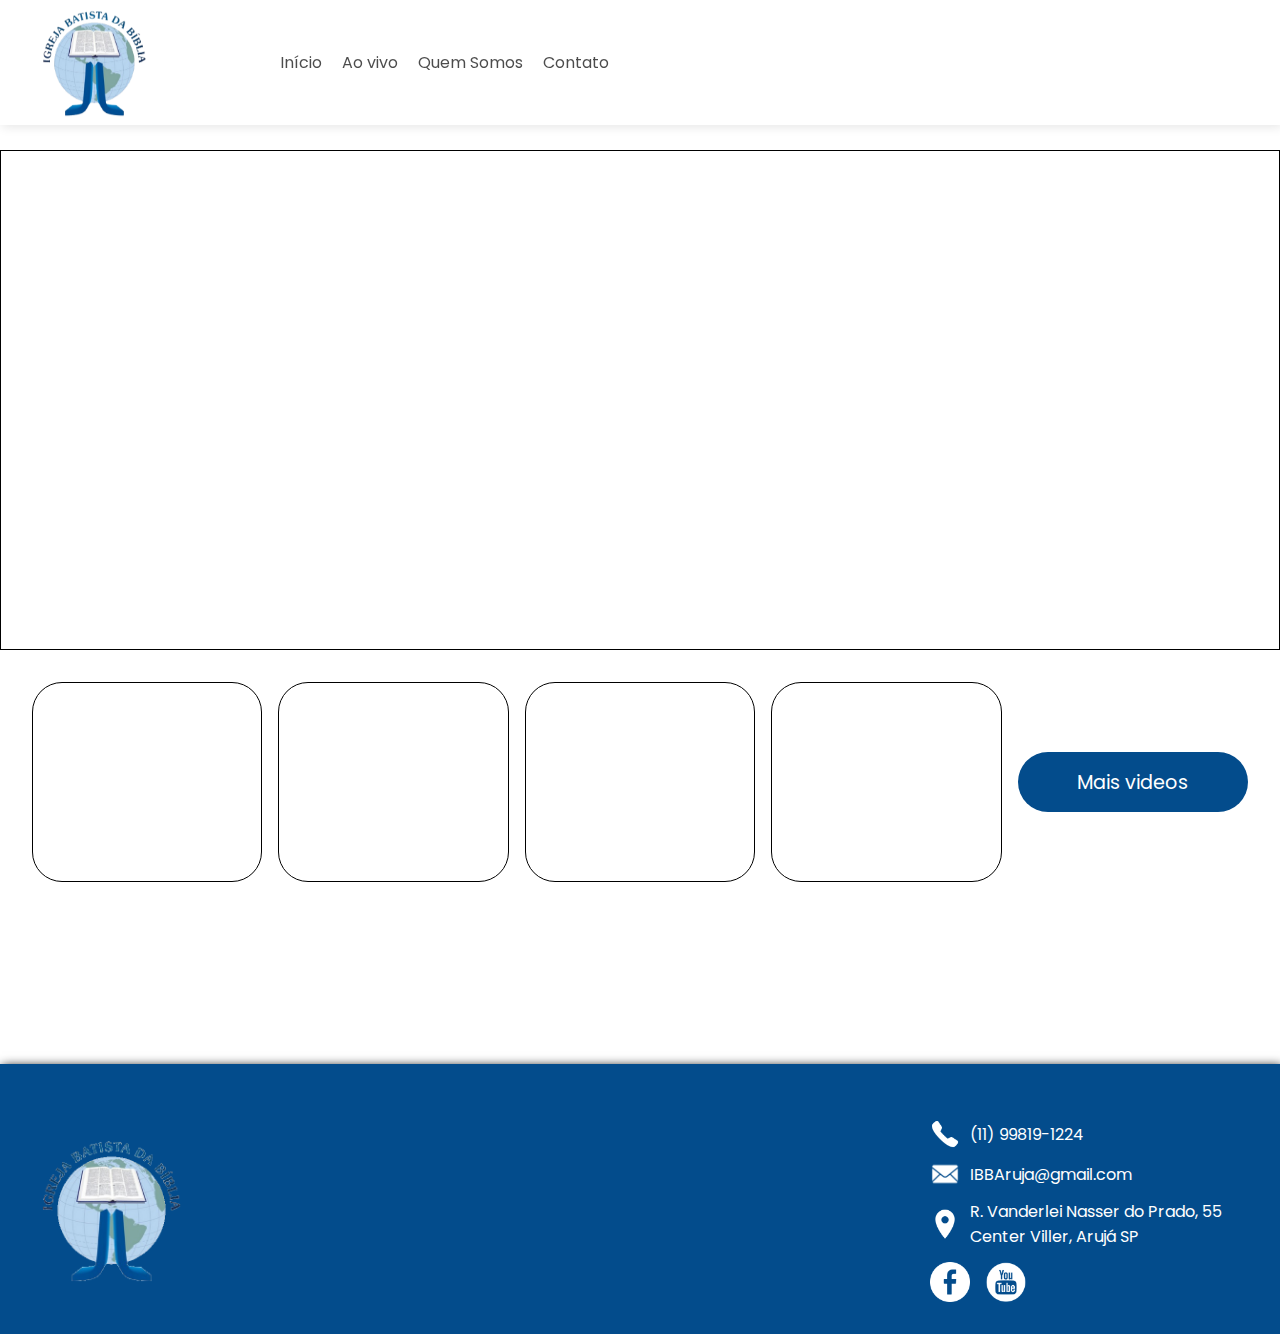
<file: aovivo.html>
<!DOCTYPE html>
<html lang="en">

<head>
    <meta charset="UTF-8">
    <meta name="viewport" content="width=device-width, initial-scale=1.0">
    <title>Igreja Batista da Biblia Aruja</title>
    <link href="https://fonts.googleapis.com/css2?family=Poppins:wght@400;700&display=swap" rel="stylesheet">
    <link href="https://fonts.googleapis.com/css2?family=Playfair+Display:wght@400;700&display=swap" rel="stylesheet">
    <link rel="preconnect" href="https://fonts.googleapis.com">
    <link rel="preconnect" href="https://fonts.gstatic.com" crossorigin>
    <link href="https://fonts.googleapis.com/css2?family=Montserrat:ital,wght@0,100..900;1,100..900&display=swap"
        rel="stylesheet">
    <link rel="stylesheet" href="./css/styles.css" />
    <link rel="stylesheet" href="./css/aovivo.css" />
    <link rel="icon" href="./assets/favicon.png" type="image/jpg">
    <link rel="apple-touch-icon" href="./assets/favicon.png">


</head>

<body>
    <header>
        <div class="logo">
            <img style="position: fixed;" src="./assets/logoibbabranco.png">
        </div>
        <nav class="menu-desktop">
            <a href="./index.html">Início</a>
            <a href="./aovivo.html">Ao vivo</a>
            <a href="./quemsomos.html">Quem Somos</a>
            <a href="./contato.html">Contato</a>
        </nav>
        <div class="menu-mobile" id="menu-mobile">
            <div class="bar"></div>
            <div class="bar"></div>
            <div class="bar"></div>
        </div>
        <nav class="menu" id="menu">
            <ul>
                <li><a href="./index.html">Início</a></li>
                <li><a href="./aovivo.html">Ao vivo</a></li>
                <li><a href="./quemsomos.html">Quem Somos</a></li>
                <li><a href="./contato.html">Contato</a></li>
            </ul>
        </nav>
    </header>
    <div class="conteudo">
        <div class="yt-container">
            <div style="width: 100%; padding:2rem; height:500px; border:1px solid;"></div>
        </div>
        <div class="mais-videos">
            <div class="yt-container">

            </div>
            <div class="yt-container">

            </div>
            <div class="yt-container">

            </div>
            <div class="yt-container">

            </div>
            <button>Mais videos</button>

        </div>
    </div>
    <footer>
        <div class="container-logo-f">
            <img src="./assets/logoibba-render.png">
        </div>
        <div class="dados-contato">

            <span><img class="inverter-cor" src="./assets/icons/icons8-telefone-50.png">(11) 99819-1224</span>

            <span><img class="inverter-cor" src="./assets/icons/icons8-email-64.png">IBBAruja@gmail.com</span>

            <span><img class="inverter-cor" src="./assets/icons/icons8-marcador-50.png">R. Vanderlei Nasser do Prado, 55
                Center Viller, Arujá SP</span>
            <div class="redes-sociais">
                <a target="_blank" href="https://www.facebook.com/IBBAruja"><img class="inverter-cor"
                        src="./assets/icons/facebook.png"></a>
                <a target="_blank" href="https://www.youtube.com/@IBBaruj%C3%A1"><img class="inverter-cor"
                        src="./assets/icons/youtube.png"></a>
            </div>
        </div>

    </footer>
</body>
<script src="./scripts/script.js"></script>
<script src="./scripts/yt.js"></script>

</html>
</file>
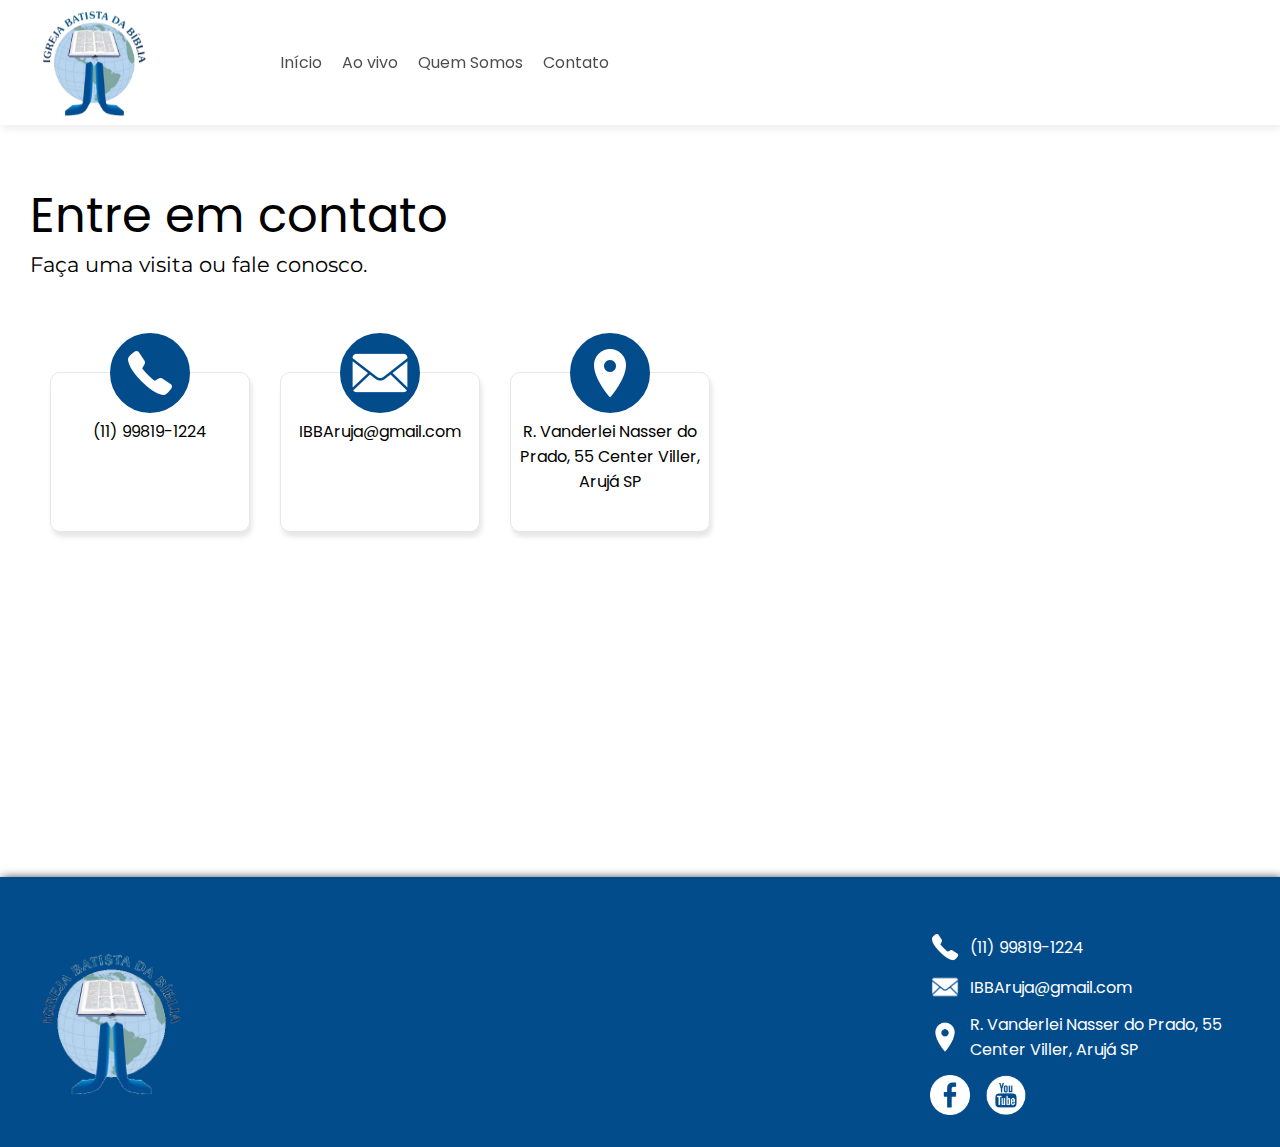
<file: contato.html>
<!DOCTYPE html>
<html lang="en">

<head>
    <meta charset="UTF-8">
    <meta name="viewport" content="width=device-width, initial-scale=1.0">
    <title>Igreja Batista da Biblia Aruja</title>
    <link href="https://fonts.googleapis.com/css2?family=Poppins:wght@400;700&display=swap" rel="stylesheet">
    <link href="https://fonts.googleapis.com/css2?family=Playfair+Display:wght@400;700&display=swap" rel="stylesheet">
    <link rel="preconnect" href="https://fonts.googleapis.com">
    <link rel="preconnect" href="https://fonts.gstatic.com" crossorigin>
    <link href="https://fonts.googleapis.com/css2?family=Montserrat:ital,wght@0,100..900;1,100..900&display=swap"
        rel="stylesheet">
        <link rel="stylesheet" href="./css/styles.css" />
        <link rel="stylesheet" href="./css/contato.css" />
    <link rel="icon" href="./assets/favicon.png" type="image/jpg">
    <link rel="apple-touch-icon" href="./assets/favicon.png">
    <link rel="icon" href="./assets/logo.jpg" type="image/jpg">
    <link rel="apple-touch-icon" href="./assets/logo.jpg">
    

</head>

<body>
    <header>
        <div class="logo">
            <img style="position: fixed;" src="./assets/logoibbabranco.png">
        </div>
        <nav class="menu-desktop">
            <a href="./index.html">Início</a>
            <a href="./aovivo.html">Ao vivo</a>
            <a href="./quemsomos.html">Quem Somos</a>
            <a href="./contato.html">Contato</a>
        </nav>
        <div class="menu-mobile" id="menu-mobile">
            <div class="bar"></div>
            <div class="bar"></div>
            <div class="bar"></div>
        </div>
        <nav class="menu" id="menu">
            <ul>
                <li><a href="./index.html">Início</a></li>
                <li><a href="./aovivo.html">Ao vivo</a></li>
                <li><a href="./quemsomos.html">Quem Somos</a></li>
                <li><a href="./contato.html">Contato</a></li>
            </ul>
        </nav>
    </header>
    <div class="conteudo pagina-contato animacao-scroll vertical ">
        <section class="contato ">
            <div>
                <span class="titulo">Entre em contato</span>
                <p class="mensagem">Faça uma visita ou fale conosco.</p>
                <div class="contato-container">
                    <div class="card-contato ">
                        <div class="icon-container">
                            <img class="inverter-cor" src="./assets/icons/icons8-telefone-50.png">
                        </div>
                        <div class="texto">
                            <p>(11) 99819-1224</p>
                        </div>

                    </div>
                    <div class="card-contato ">
                        <div class="icon-container">
                            <img class="inverter-cor" src="./assets/icons/icons8-email-64.png">
                        </div>
                        <div class="texto">
                            <p>IBBAruja@gmail.com</p>
                        </div>
                    </div>
                    <div class="card-contato ">
                        <div class="icon-container">
                            <img class="inverter-cor" src="./assets/icons/icons8-marcador-50.png">
                        </div>
                        <div class="texto">
                            <p>R. Vanderlei Nasser do Prado, 55
                                Center Viller, Arujá SP</p>
                        </div>
                    </div>
                </div>
            </div>
            <div class="mapa-container animacao-scroll horizontal">
                <iframe
                    src="https://www.google.com/maps/embed?pb=!1m18!1m12!1m3!1d3661.8528570092717!2d-46.328766325171294!3d-23.393539778915525!2m3!1f0!2f0!3f0!3m2!1i1024!2i768!4f13.1!3m3!1m2!1s0x94ce879d2b7e154d%3A0x75b9090639a3dd57!2sR.%20Vanderlei%20Nasser%20do%20Prado%2C%2045%20-%20Center%20Ville%2C%20Aruj%C3%A1%20-%20SP%2C%2007401-120!5e0!3m2!1spt-BR!2sbr!4v1739319132366!5m2!1spt-BR!2sbr"
                    width="100%" height="450" style="border:0;" allowfullscreen="" loading="lazy"
                    referrerpolicy="no-referrer-when-downgrade"></iframe>
            </div>

        </section>
    </div>
    <footer>
        <div class="container-logo-f">
            <img src="./assets/logoibba-render.png">
        </div>
        <div class="dados-contato">

            <span><img class="inverter-cor" src="./assets/icons/icons8-telefone-50.png">(11) 99819-1224</span>

            <span><img class="inverter-cor" src="./assets/icons/icons8-email-64.png">IBBAruja@gmail.com</span>

            <span><img class="inverter-cor" src="./assets/icons/icons8-marcador-50.png">R. Vanderlei Nasser do Prado, 55
                Center Viller, Arujá SP</span>
            <div class="redes-sociais">
                <a target="_blank" href="https://www.facebook.com/IBBAruja"><img class="inverter-cor"
                        src="./assets/icons/facebook.png"></a>
                <a target="_blank" href="https://www.youtube.com/@IBBaruj%C3%A1"><img class="inverter-cor"
                        src="./assets/icons/youtube.png"></a>
            </div>
        </div>

    </footer>
</body>
<script>
    document.addEventListener("DOMContentLoaded", function () {
        document.querySelectorAll('.animacao-scroll').forEach((elemento) => { elemento.classList.add('show'); })
    });
</script>
<script src="./scripts/script.js"></script>

</html>
</file>
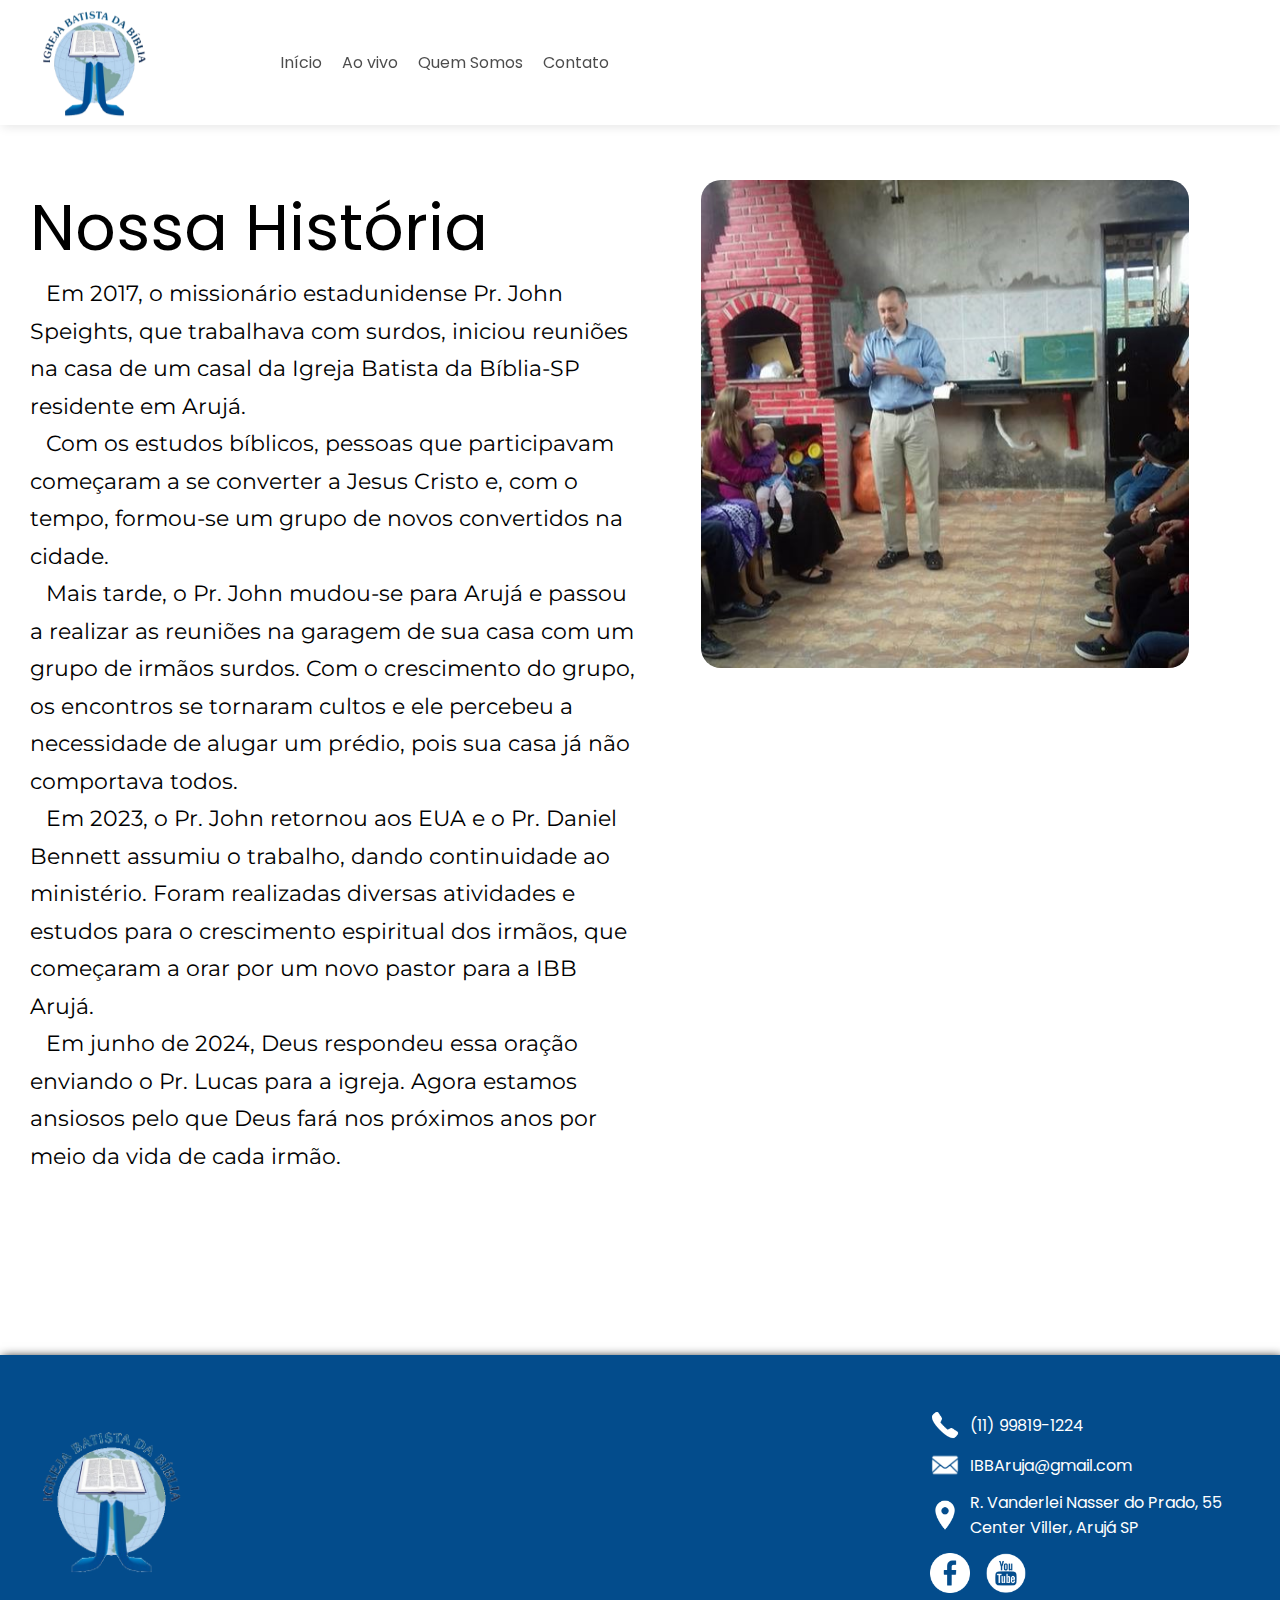
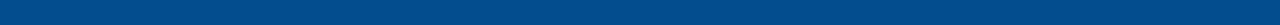
<file: quemsomos.html>
<!DOCTYPE html>
<html lang="en">

<head>
    <meta charset="UTF-8">
    <meta name="viewport" content="width=device-width, initial-scale=1.0">
    <title>Igreja Batista da Biblia Aruja</title>
    <link href="https://fonts.googleapis.com/css2?family=Poppins:wght@400;700&display=swap" rel="stylesheet">
    <link href="https://fonts.googleapis.com/css2?family=Playfair+Display:wght@400;700&display=swap" rel="stylesheet">
    <link rel="preconnect" href="https://fonts.googleapis.com">
    <link rel="preconnect" href="https://fonts.gstatic.com" crossorigin>
    <link href="https://fonts.googleapis.com/css2?family=Montserrat:ital,wght@0,100..900;1,100..900&display=swap"
        rel="stylesheet">
    <link rel="stylesheet" href="./css/styles.css" />
    <link rel="stylesheet" href="./css/quemsomos.css" />
    <link rel="icon" href="./assets/favicon.png" type="image/jpg">
    <link rel="apple-touch-icon" href="./assets/favicon.png">

</head>

<body>
    <header>
        <div class="logo">
            <img style="position: fixed;" src="./assets/logoibbabranco.png">
        </div>
        <nav class="menu-desktop">
            <a href="./index.html">Início</a>
            <a href="./aovivo.html">Ao vivo</a>
            <a href="./quemsomos.html">Quem Somos</a>
            <a href="./contato.html">Contato</a>
        </nav>
        <div class="menu-mobile" id="menu-mobile">
            <div class="bar"></div>
            <div class="bar"></div>
            <div class="bar"></div>
        </div>
        <nav class="menu" id="menu">
            <ul>
                <li><a href="./index.html">Início</a></li>
                <li><a href="./aovivo.html">Ao vivo</a></li>
                <li><a href="./quemsomos.html">Quem Somos</a></li>
                <li><a href="./contato.html">Contato</a></li>
            </ul>
        </nav>
    </header>
    <div class="conteudo">
        <section class="quem-somos animacao-scroll vertical">
            <div class="texto-container">
                <span class="titulo">Nossa História</span>
                <p class="texto">
                    Em 2017, o missionário estadunidense Pr. John Speights, que trabalhava com surdos, iniciou reuniões
                    na casa de um casal da Igreja Batista da Bíblia-SP residente em Arujá.
                </p>
                <p class="texto">
                    Com os estudos bíblicos, pessoas que participavam começaram a se converter a Jesus Cristo e, com o
                    tempo, formou-se um grupo de novos convertidos na cidade.
                </p>
                <p class="texto">
                    Mais tarde, o Pr. John mudou-se para Arujá e passou a realizar as reuniões na garagem de sua casa
                    com um grupo de irmãos surdos. Com o crescimento do grupo, os encontros se tornaram cultos e ele
                    percebeu a necessidade de alugar um prédio, pois sua casa já não comportava todos.
                </p>
                <p class="texto">
                    Em 2023, o Pr. John retornou aos EUA e o Pr. Daniel Bennett assumiu o trabalho, dando continuidade
                    ao ministério. Foram realizadas diversas atividades e estudos para o crescimento espiritual dos
                    irmãos, que começaram a orar por um novo pastor para a IBB Arujá.
                </p>
                <p class="texto">
                    Em junho de 2024, Deus respondeu essa oração enviando o Pr. Lucas para a igreja. Agora estamos
                    ansiosos pelo que Deus fará nos próximos anos por meio da vida de cada irmão.
                </p>
            </div>


            <div class="img-container">
                <img class="animacao-scroll" src="./assets/quemsomos/evangelio(2).jpg">
                <img class="animacao-scroll horizontal" src="./assets/quemsomos/evangelio(1).jpg">
 
            </div>
        </section>
    </div>
    <footer>
        <div class="container-logo-f">
            <img src="./assets/logoibba-render.png">
        </div>
        <div class="dados-contato">

            <span><img class="inverter-cor" src="./assets/icons/icons8-telefone-50.png">(11) 99819-1224</span>

            <span><img class="inverter-cor" src="./assets/icons/icons8-email-64.png">IBBAruja@gmail.com</span>

            <span><img class="inverter-cor" src="./assets/icons/icons8-marcador-50.png">R. Vanderlei Nasser do Prado, 55
                Center Viller, Arujá SP</span>
            <div class="redes-sociais">
                <a target="_blank" href="https://www.facebook.com/IBBAruja"><img class="inverter-cor"
                        src="./assets/icons/facebook.png"></a>
                <a target="_blank" href="https://www.youtube.com/@IBBaruj%C3%A1"><img class="inverter-cor"
                        src="./assets/icons/youtube.png"></a>
            </div>
        </div>

    </footer>
</body>
<script>
    document.addEventListener("DOMContentLoaded", function () {
        document.querySelectorAll('.quem-somos').forEach((elemento) => { elemento.classList.add('show'); })
    });
</script>
<script src="./scripts/script.js"></script>

</html>
</file>
<file: css/styles.css>
* {
    margin: 0;
    padding: 0;
    box-sizing: border-box;
    font-family: 'Poppins';
}

html,
body {
    margin: 0;
    padding: 0;
    width: 100%;
    overflow-x: hidden;
    /* Evita rolagem horizontal indesejada */
}

.titulo {
    font-family: 'Playfair Display';
    width: 140px;
    overflow-wrap: break-word;
    font-size: 1.3rem;
    margin: 0;
}

.logo img {
    position: relative;
    width: auto;
    height: 110px;
    z-index: -1;
}

.logo {
    display: flex;
    overflow: hidden;
    height: 110px;
    width: 200px;
    position: relative;
}

header {
    display: flex;
    align-items: center;
    padding: 0px 40px 0px;
    position: fixed;
    background-color: white;
    width: 100%;
    top: 0;
    transition: .5s;
    opacity: .9;
    z-index: 99;
    box-shadow: 2px 2px 10px rgba(0, 0, 0, 0.1);
    height: 125px;
}

header:hover {
    opacity: 1;
}

header .menu-desktop {
    margin-left: 30px;
    display: flex;
}

header .menu-desktop a {
    margin: 0 10px;
    opacity: .7;
    cursor: pointer;
    transition: .5s;
    color: black;
    text-decoration: none;
    white-space: nowrap;
}

header .menu-desktop a:hover {
    opacity: 1;
    text-decoration: underline;
}

.conteudo {
    margin-top: 150px;
    margin-bottom: 150px;
}


@media (max-width:425px) {
    header {
        padding: 0 20px 0;
    }

    .nossa-missao .sub-titulo {
        font-size: 2.5rem;
    }

    .nossa-missao .texto {
        font-size: 1.3rem;
    }
}


/*SCROLL ANIMACAO*/
.animacao-scroll.vertical {
    opacity: 0;
    transform: translateY(50px);
    transition: all 0.6s ease-out;
}

.animacao-scroll.vertical.show {
    opacity: 1;
    transform: translateY(0);
}

.animacao-scroll.horizontal {
    opacity: 0;
    transform: translateX(50px);
    transition: all 0.6s ease-out;
}

.animacao-scroll.horizontal.show {
    opacity: 1;
    transform: translateX(0);
}

/*Footer*/
footer {
    height: 270px;
    display: flex;
    align-items: center;
    padding: 45px 0px 20px;
    justify-content: space-around;
    background-color: #034C8C;
    color: white;
    box-shadow: 2px 2px 10px rgb(0 0 0);

}

footer .container-logo-f {
    height: 70%;
    margin-left: 2.5rem;
}

footer .container-logo-f img {
    height: 100%;

}

footer section {
    display: flex;
}

footer .menu {
    display: flex;
    flex-direction: column;
}

footer .dados-contato {
    display: flex;
    flex-direction: column;
    width: 350px;
    margin-left: auto;

}

footer .dados-contato .redes-sociais {
    display: flex;
    gap: 6px;
    margin-top: 0.5rem;

}

footer .dados-contato .redes-sociais img {

    height: 40px;
    width: 40px;
}

footer .dados-contato span {
    display: flex;
    align-items: center;
    margin: 5px 0;
}

footer .dados-contato img {
    width: 30px;
    height: 30px;
    margin-right: 10px;
}

/*MENU HAMBURGUER*/


.menu-mobile {
    display: none;
    flex-direction: column;
    justify-content: space-between;
    width: 35px;
    height: 22px;
    cursor: pointer;
    position: fixed;
    top: 60px;
    right: 20px;
    z-index: 1000;
    transform: translateY(-50%);
}

.menu-mobile.active .bar {
    background-color: white;
}

.bar {
    width: 100%;
    height: 5px;
    background-color: #034C8C;
    transition: 0.4s;
}

/* Menu de Navegação */
.menu {
    position: fixed;
    top: 0;
    right: -100%;
    width: 300px;
    height: 100vh;
    background: #034C8C;
    padding-top: 60px;
    transition: 0.4s;
}

.menu ul {
    list-style: none;
}

.menu ul li {
    padding: 15px;
    text-align: center;
}

.menu ul li a {
    color: white;
    text-decoration: none;
    font-size: 18px;
    display: block;
}

.menu ul li a:hover {
    background: white;
    text-decoration: none;
    color: #034C8C;
}

/*Inverter cor */
.inverter-cor {
    filter: invert(1);
}

/* Estilo quando o menu está aberto */
.menu.active {
    right: 0;
}

/* Animação do Ícone ao abrir */
.menu-mobile.active .bar:nth-child(1) {
    transform: rotate(45deg) translate(6px, 6px);
}

.menu-mobile.active .bar:nth-child(2) {
    opacity: 0;
}

.menu-mobile.active .bar:nth-child(3) {
    transform: rotate(-45deg) translate(6px, -6px);
}



@media (max-width:993px) {
    .menu-mobile {
        display: flex;
    }

    header .menu-desktop {
        display: none;
    }

    footer .container-logo-f {
        height: 150px;
        margin-left: 0;
    }

    footer {
        justify-content: space-between;
        padding: 45px 20px 20px;
    }

    footer .dados-contato {

        margin-left: 0;
    }
}

@media (max-width:510px) {
    footer {
        flex-direction: column-reverse;
        align-items: center;
        height: fit-content;
        gap: 1rem;


    }

    footer .dados-contato {
        width: 90%;
    }

    .menu ul li {
        padding: 15px 0;
    }


}
</file>
<file: css/aovivo.css>
.mais-videos {
    width: 100%;
    padding: 2rem;
    display: flex;
    align-items: center;
    justify-content: space-around;
    gap: 1rem;
}

.mais-videos .yt-container {
    width: 250px;
    height: 200px;
    border: 1px solid;
    border-radius: 30px;
}

.mais-videos button {
    width: 250px;
    height: 60px;
    font-size: 1.2rem;
    border: none;
    border-radius: 50px;
    background-color:#034C8C;
    color: white;
    
}
@media (max-width:992px) {
    .mais-videos {
        flex-direction: column;
        gap:2rem;
        padding: 2.2rem;
    } 
    .mais-videos button {
        width: 100%;

    }
    .mais-videos .yt-container {
    width: 100%;
    height: 250px;
    }
}
@media (max-width:510px) {
.mais-videos .yt-container {
    height: 190px;
}
}
</file>
<file: css/contato.css>
/*Contato*/
.contato {
    display: block;
    padding: 30px;
}

.contato .contato-container {
    display: flex;
    margin-top: 80px;
    justify-content: center;
    flex-wrap: wrap;
    width: 700px;

}

.contato .mapa-container {
    margin-left: auto;
    margin-top: 60px;
    width: 100%;
}

.contato .card-contato {
    width: 200px;
    height: 160px;
    border: 1px solid rgba(205, 205, 205, 0.473);
    border-radius: 10px;
    box-shadow: 2px 5px 5px rgba(0, 0, 0, 0.1);
    margin: 15px;
    margin-bottom: 80px;

}

.contato .contato-container .icon-container {
    display: flex;
    justify-content: center;
    align-items: center;
    position: relative;
    border-radius: 100%;
    width: 80px;
    height: 80px;
    background-color: #034C8C;
    transform: translate(-50%, -50%);
    border: 2px solid #034C8C;
    left: 50%;


}

.contato .contato-container .texto {
    display: flex;
    justify-content: center;
    margin-top: -34px;
    text-align: center;

}

.contato .titulo {
    font-size: 3rem;
    font-family: "Poppins", serif;
}

.contato .mensagem {
    font-size: 1.3rem;
    font-family: "Montserrat", serif;
}
@media (max-width:993px) {
    .contato{
        padding: 0;
        
    }
    .contato .contato-container {
        width: 100%;
    }
    .contato .mapa-container {
        width: 100%;
    }
    .contato .titulo,.mensagem{
        display: flex;
        padding: 0 30px;

        width: 100%;
    }
}
@media (min-width:1230px) {
    .contato {
        display: flex;
        
    }
    .contato .mapa-container {
        width: 50%;
    }


}
@media (min-width:1400px) {
    .conteudo.pagina-contato{
        padding: 0 50px;
    }
}
</file>
<file: css/quemsomos.css>
/*quem somos*/
.quem-somos {
    display: flex;
    padding: 30px;
}

.quem-somos .texto-container {
    width: 50%;
}

.quem-somos .texto-container .titulo {
    font-size: 4rem;
    font-family: "Poppins", serif;
}

.quem-somos .texto-container .texto {
    font-family: "Montserrat", serif;
    font-size: 1.4rem;
    line-height: 2.5ch;
    text-indent: 1rem;
}

.quem-somos .img-container {
    width: 40%;
    margin: 0 auto;
}

.quem-somos .img-container img {
    border-radius: 20px;
    
    width: 100%;
}
@media (max-width:993px) {
    .quem-somos{
        flex-direction: column-reverse;
        padding: 0;
    }
    .quem-somos .img-container {
        display: flex;
        align-items: center;
        width: 100%;
        overflow: hidden;
        height: 420px;

    }
    .quem-somos .img-container img {
        display: none;
    }
    .quem-somos .img-container img:nth-child(1) {
        display: flex;
        border-radius: 0;
        width: 100%;
        
    }
    .quem-somos .texto-container{
        width: 100%;
        padding: 30px;
    }
    .quem-somos .texto-container .titulo {
        font-size: 3rem;
    }
}
@media (max-width:510px) {
    .quem-somos .texto-container .titulo{
        font-size: 2.2rem;
    }
    .quem-somos .texto-container .texto{
        font-size: 1.2rem;
        margin-top: 1rem;
    }
    .quem-somos .texto-container{
        width: 100%;
        padding: 0 30px;
    }
}
</file>
